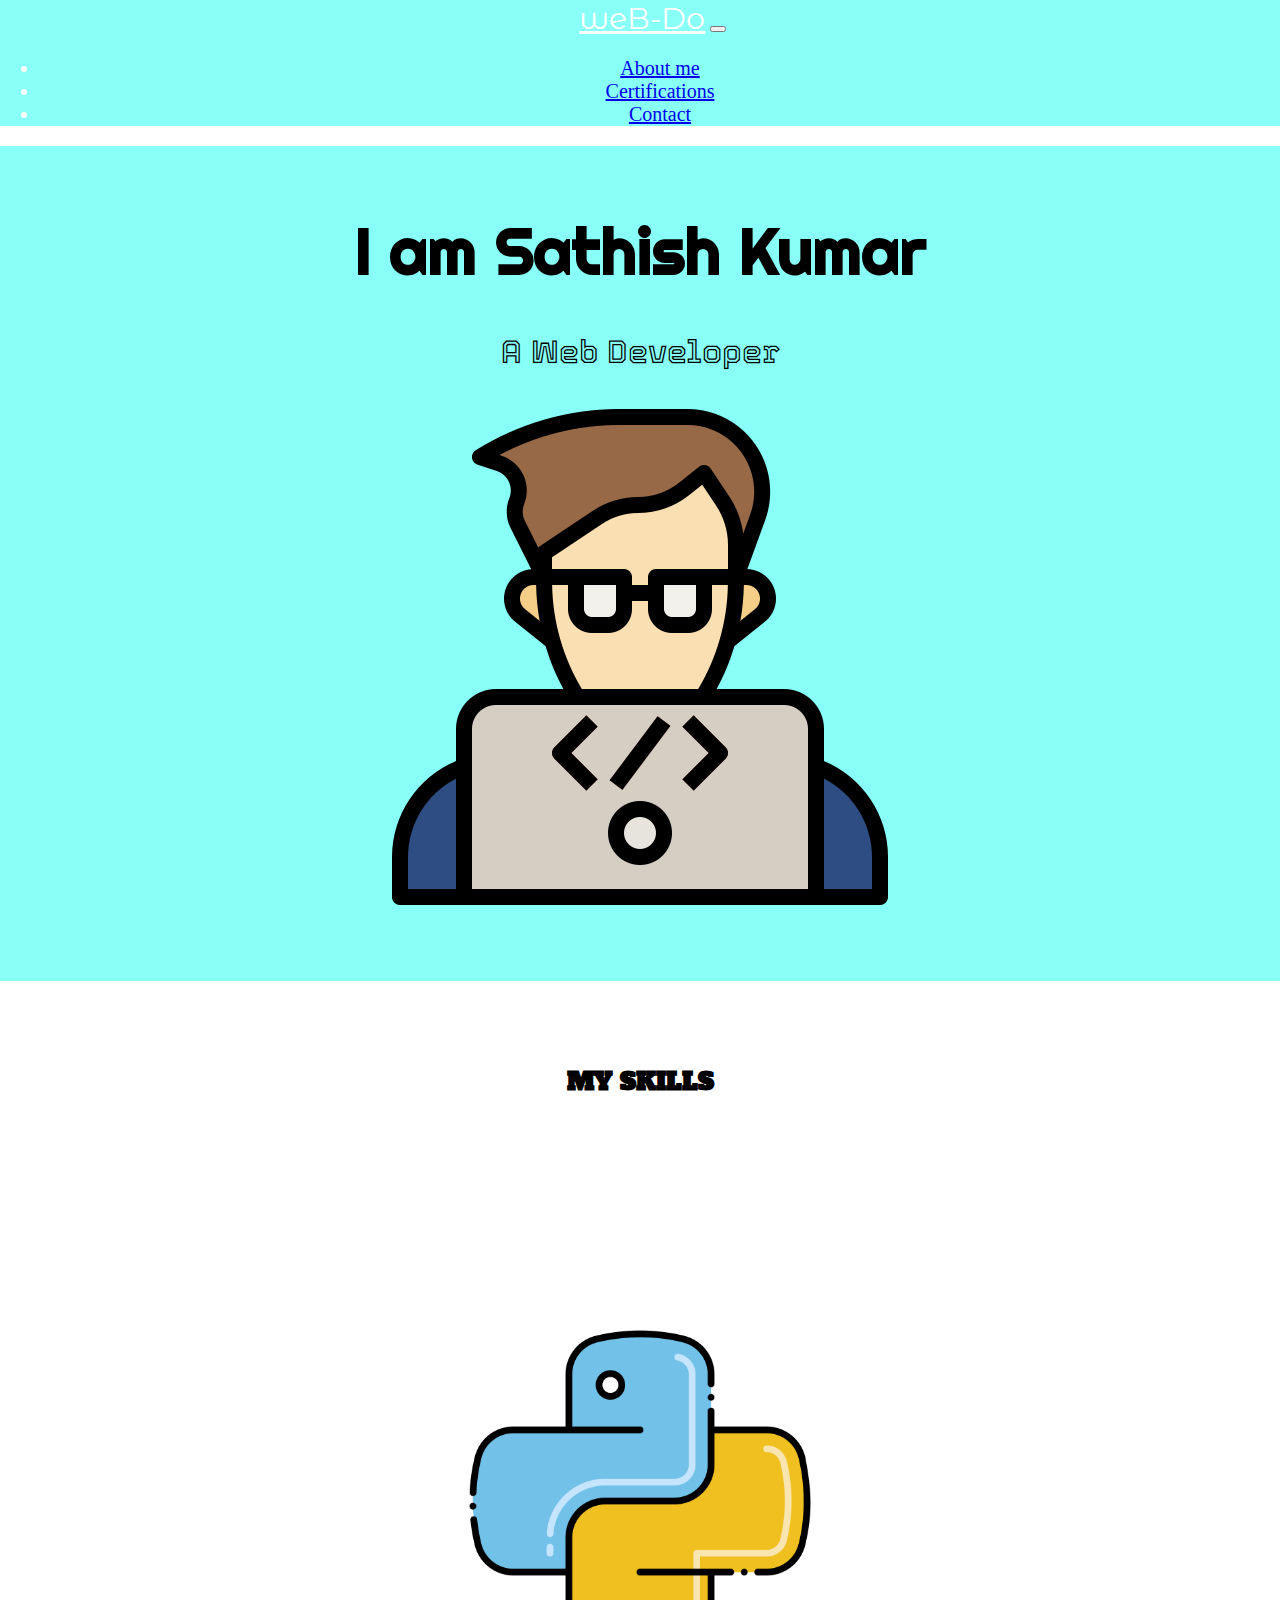
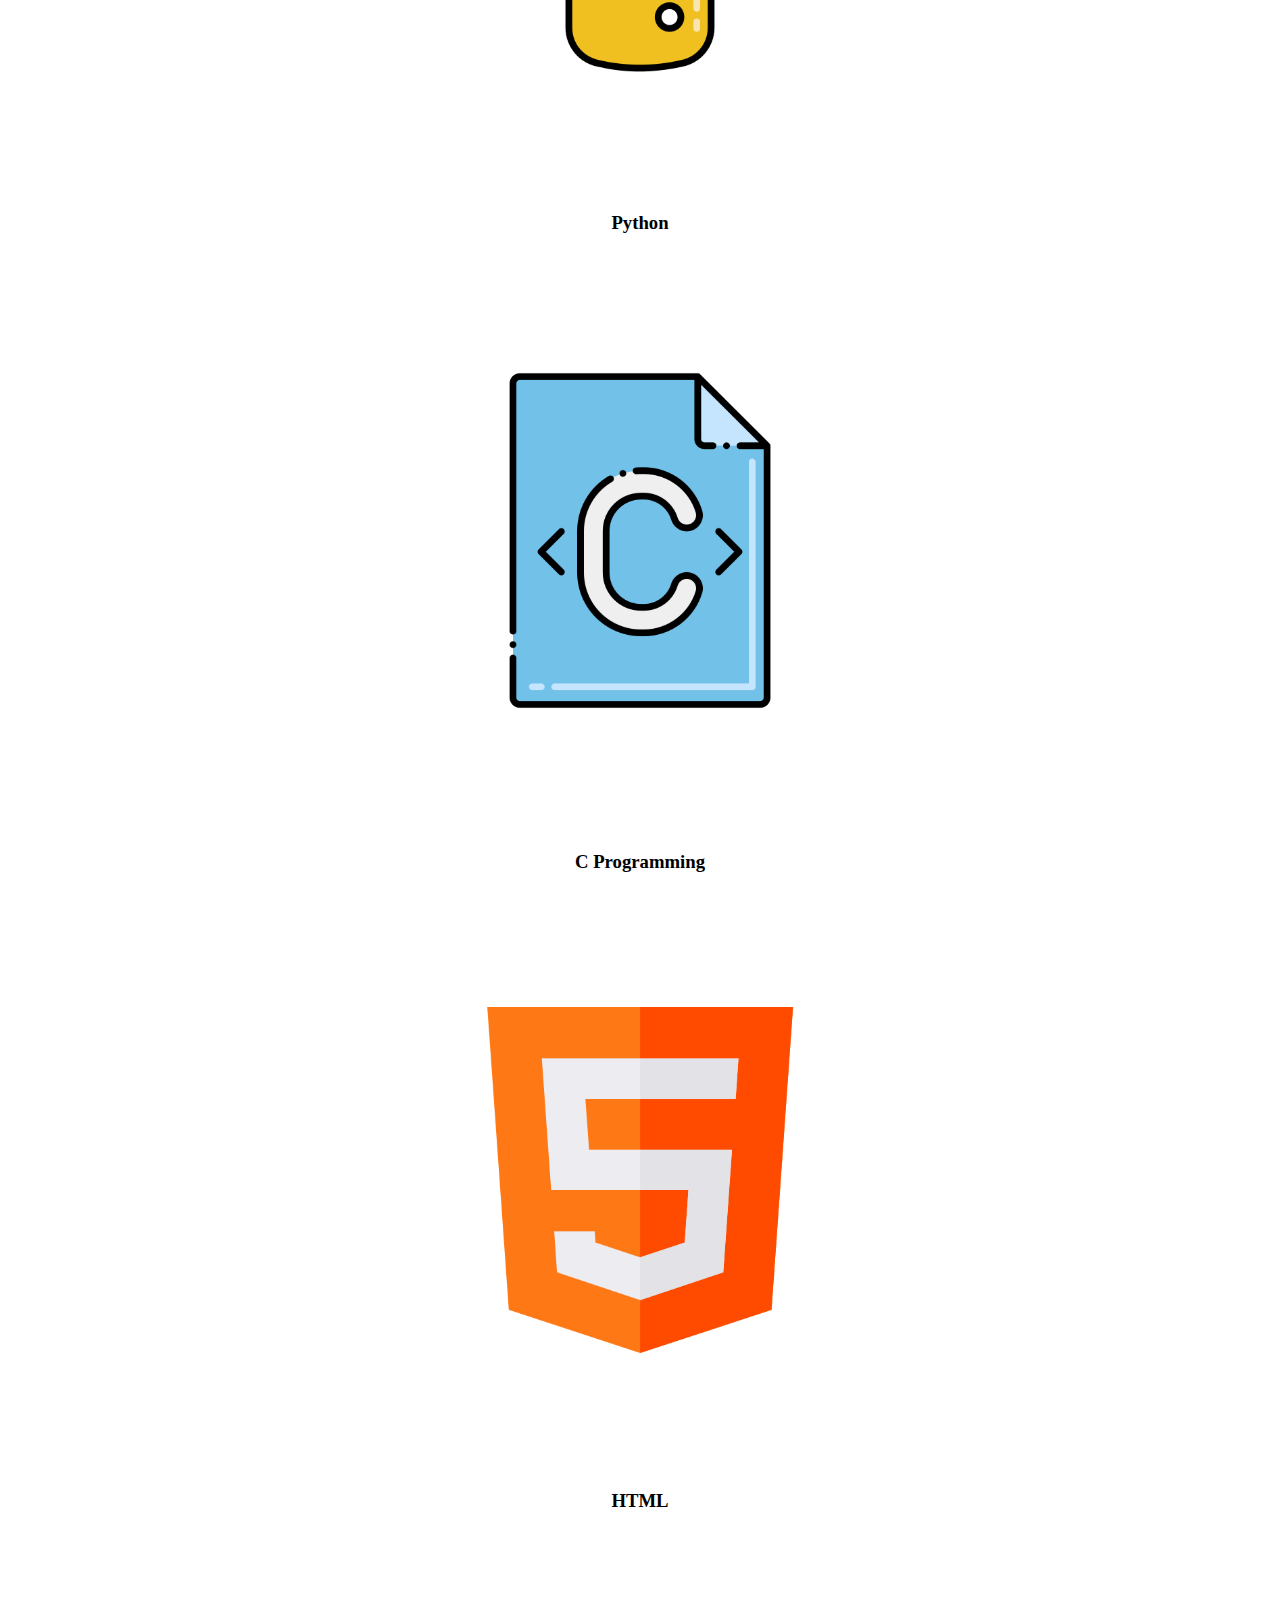
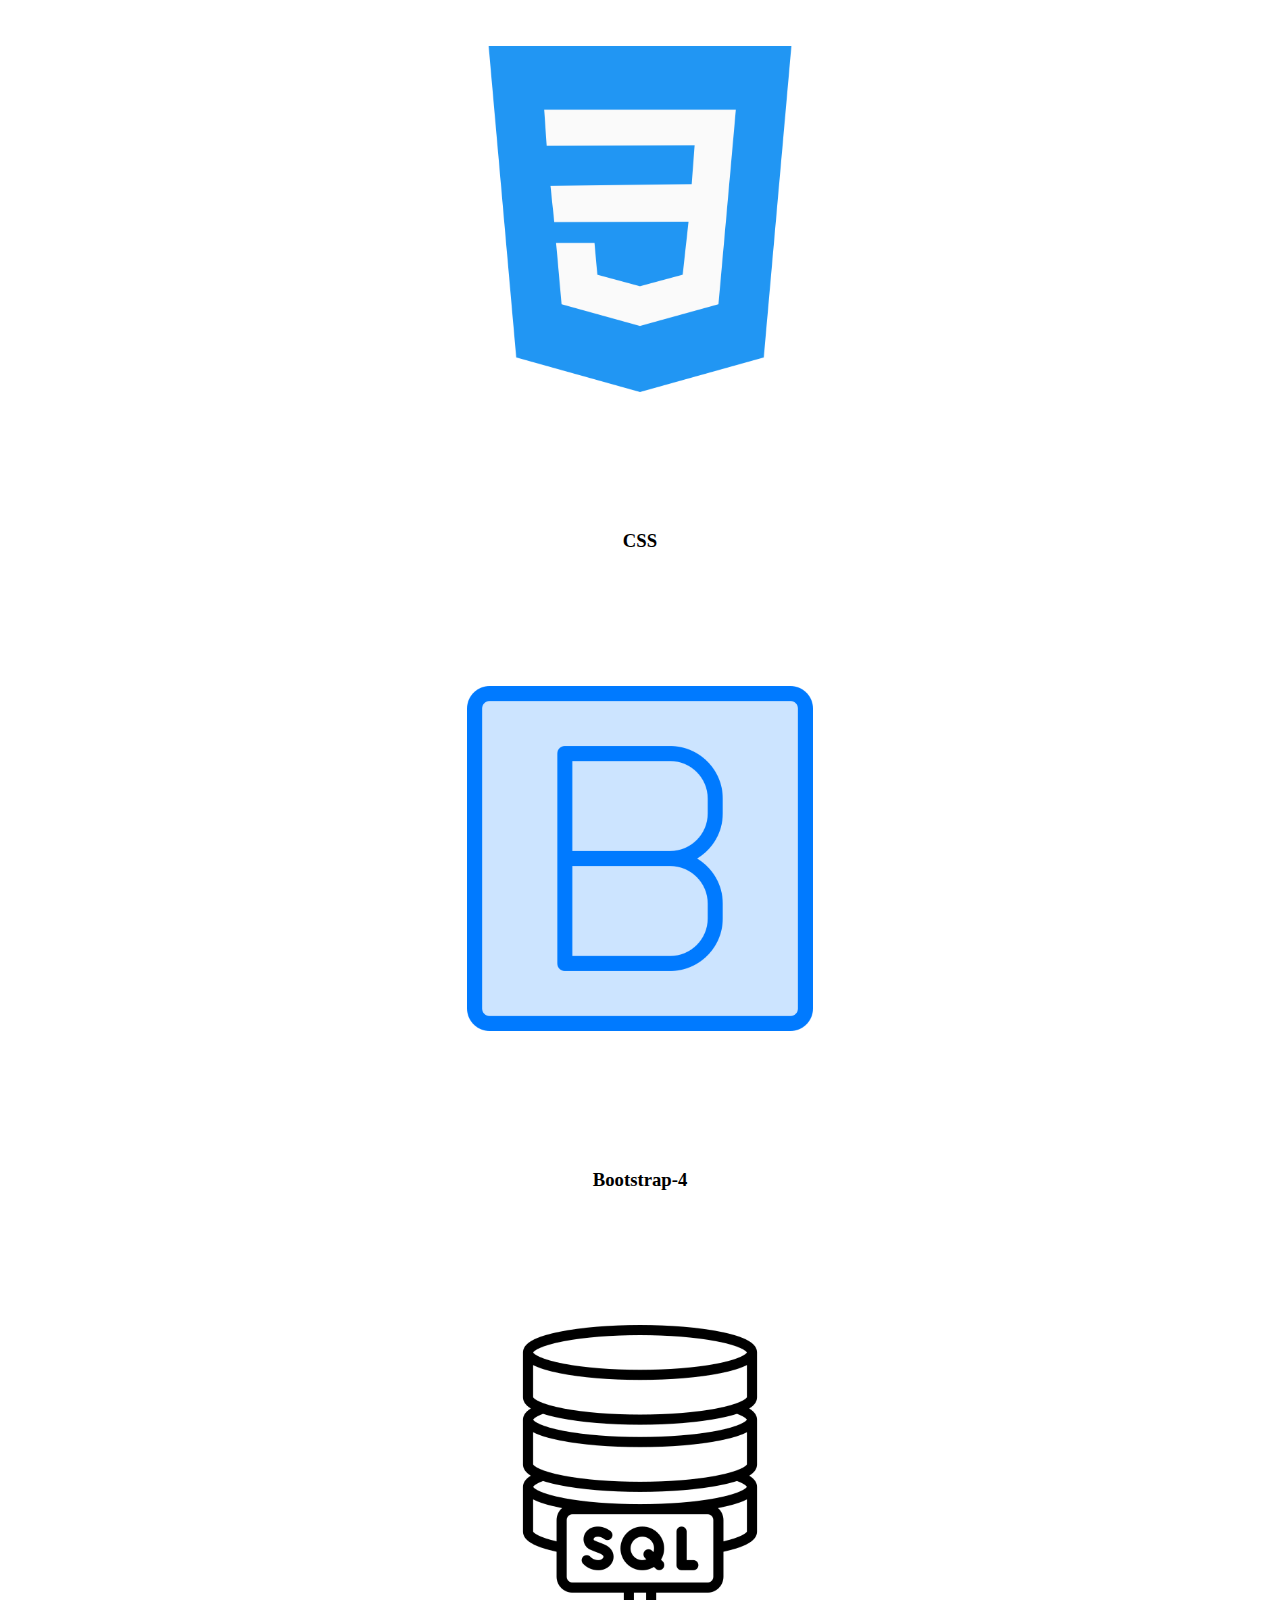
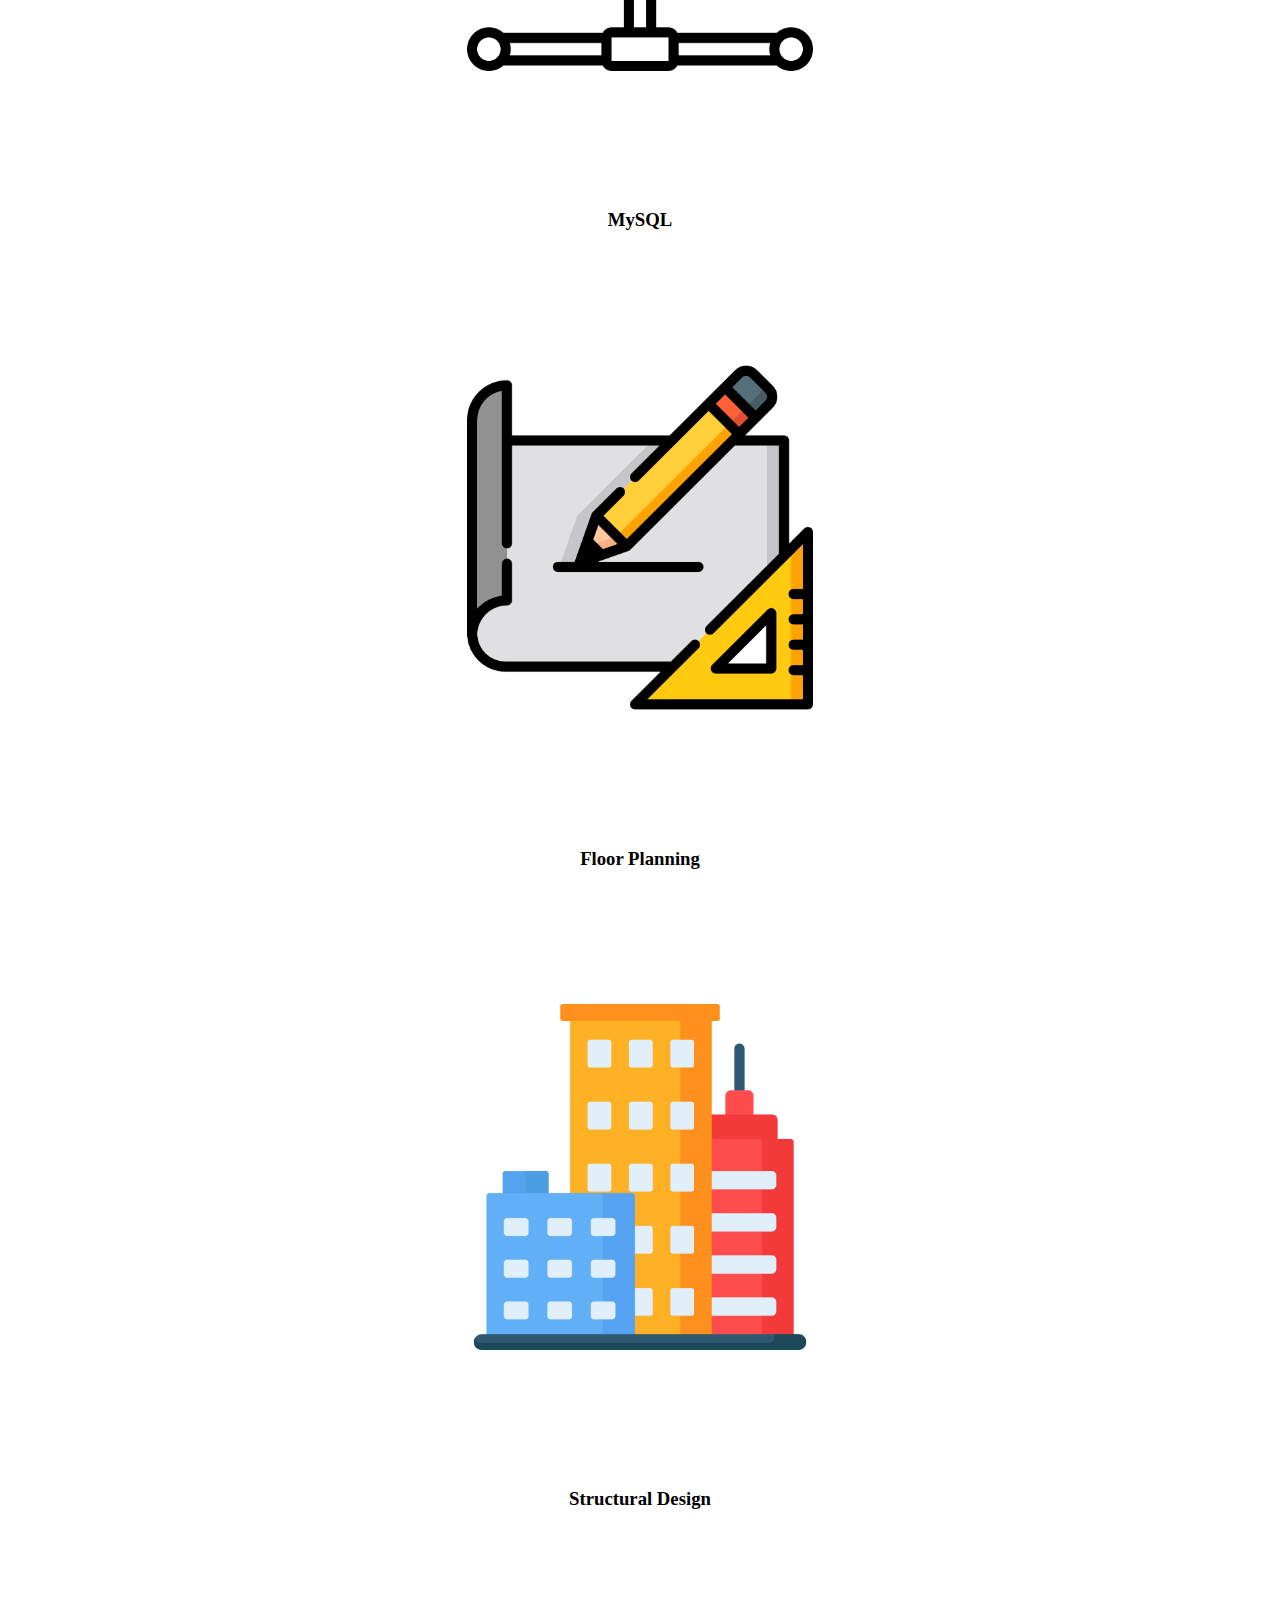
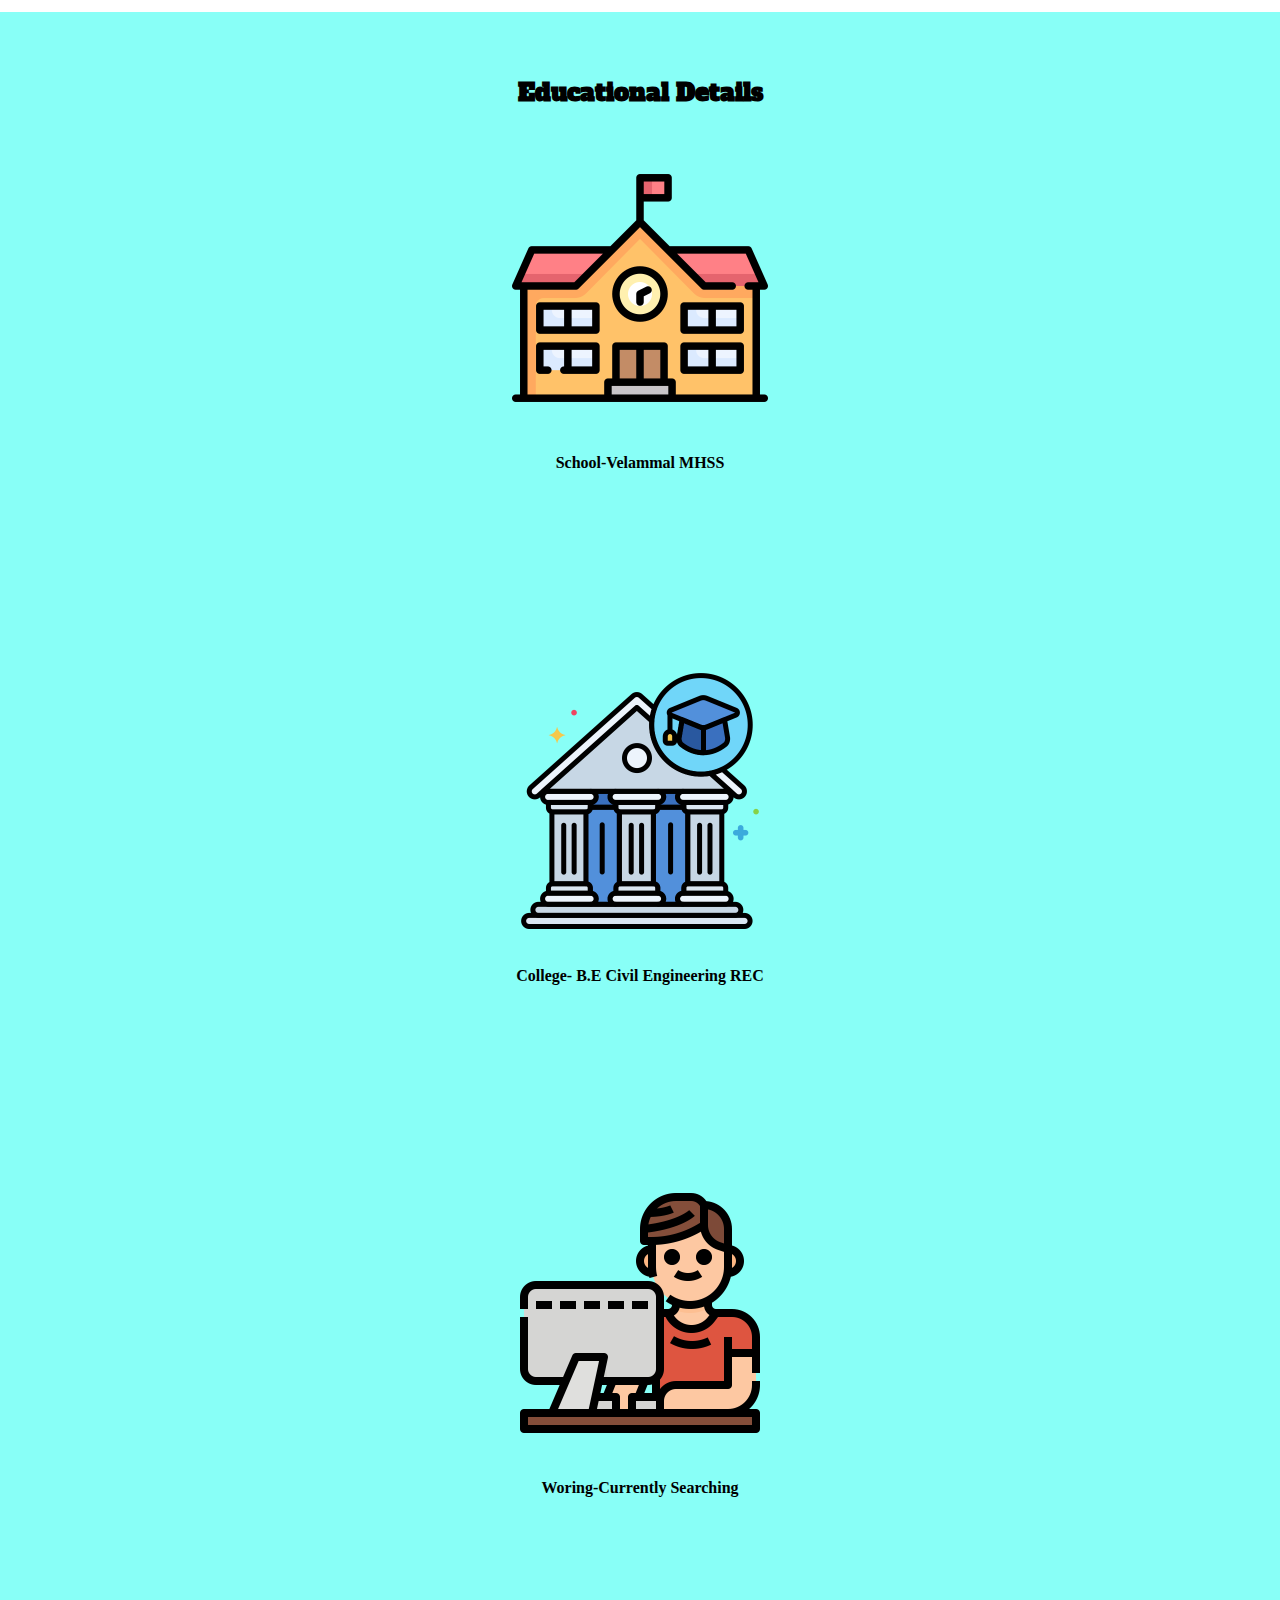
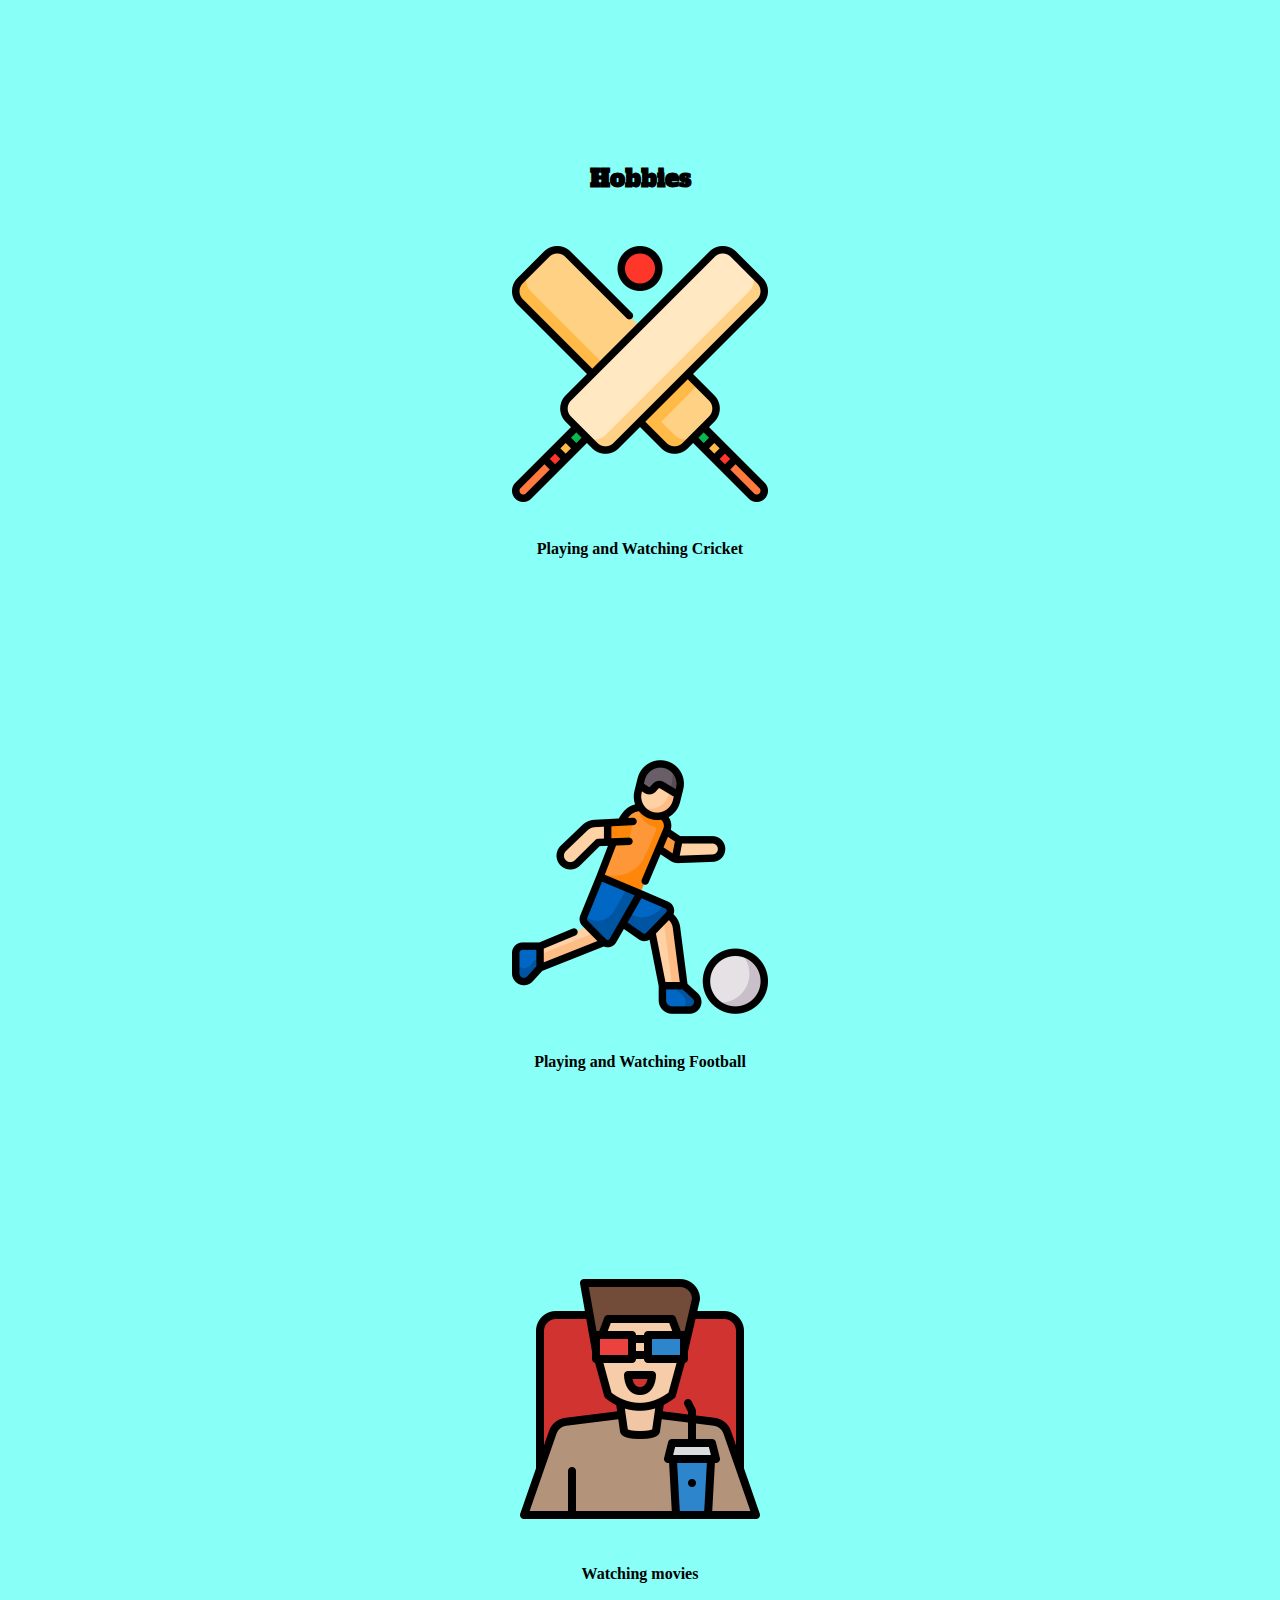
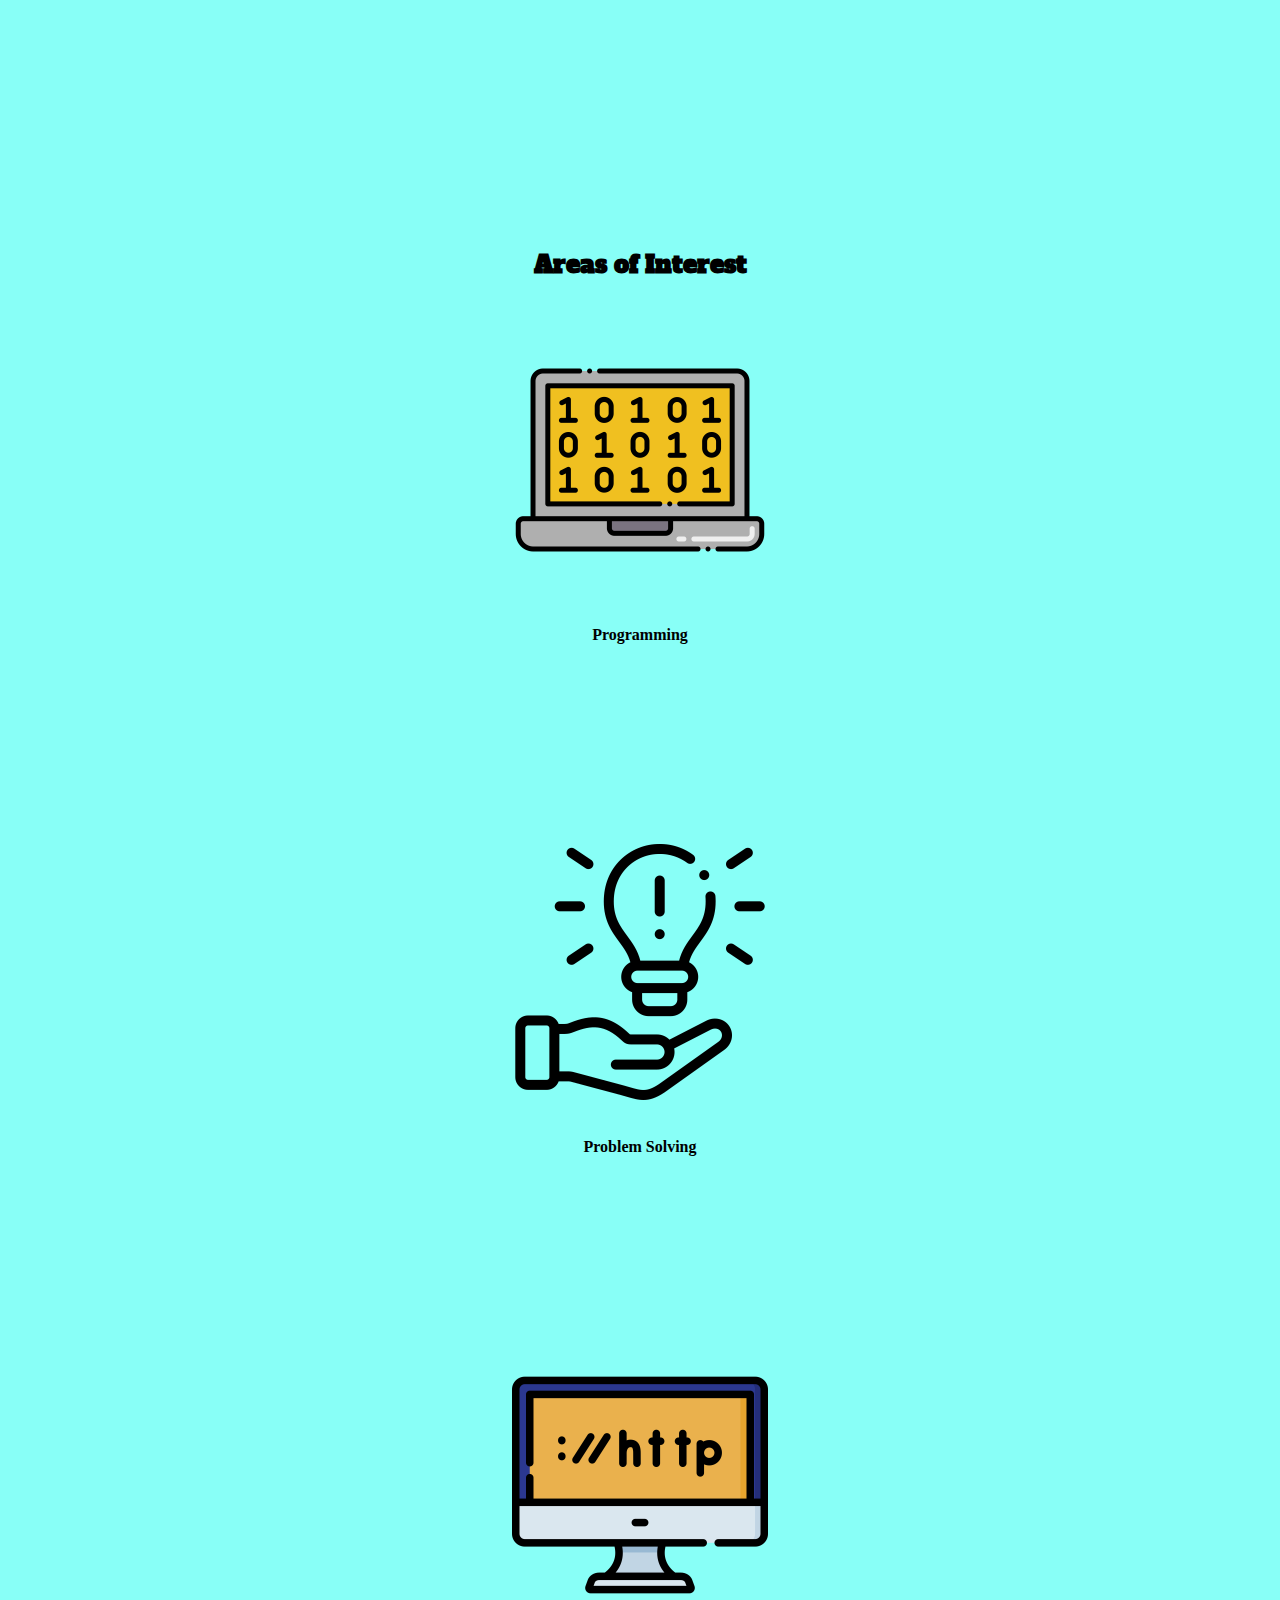
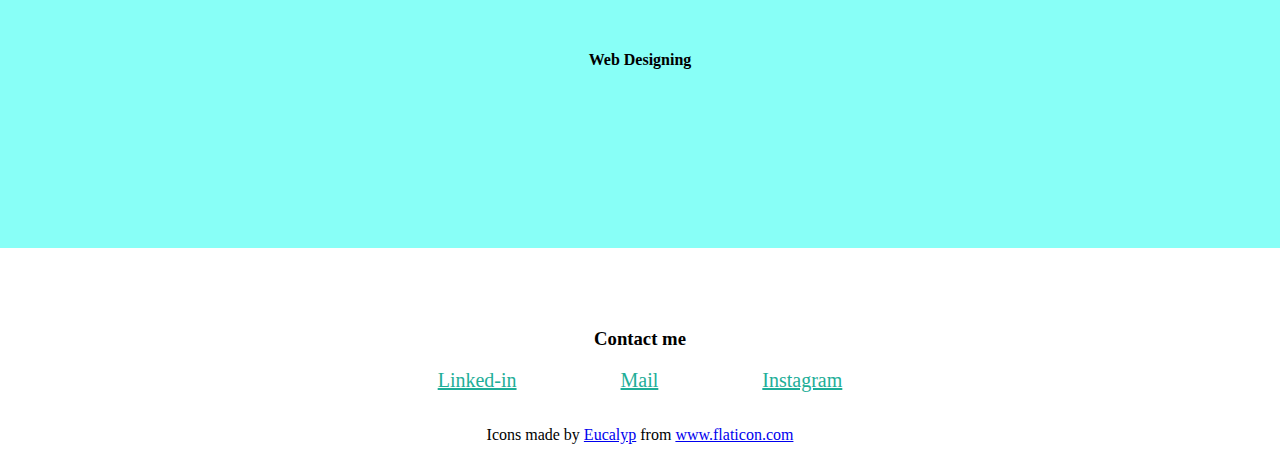
<file: index.html>
<!DOCTYPE html>
<html lang="en" dir="ltr">
  <head>
    <meta charset="utf-8">
    <title>Sathish Kumar K</title>
    <link rel="stylesheet" href="https://cdn.jsdelivr.net/npm/bootstrap@4.6.0/dist/css/bootstrap.min.css" integrity="sha384-B0vP5xmATw1+K9KRQjQERJvTumQW0nPEzvF6L/Z6nronJ3oUOFUFpCjEUQouq2+l" crossorigin="anonymous">
    <link rel="stylesheet" href="css/styles.css">
    <link href="https://fonts.googleapis.com/css2?family=Caveat:wght@700&family=Merienda:wght@700&display=swap" rel="stylesheet">
    <link href="https://fonts.googleapis.com/css2?family=Caveat:wght@700&family=Merienda:wght@700&family=Tourney:wght@200&display=swap" rel="stylesheet">
    <link href="https://fonts.googleapis.com/css2?family=Caveat:wght@700&family=Merienda:wght@700&family=Righteous&family=Tourney:wght@200&display=swap" rel="stylesheet">
    <link href="https://fonts.googleapis.com/css2?family=Anton&display=swap" rel="stylesheet">
<link href="https://fonts.googleapis.com/css2?family=Alfa+Slab+One&family=Anton&display=swap" rel="stylesheet">
<link rel="icon" href="images/coding.png">
<link href="https://fonts.googleapis.com/css2?family=Montserrat+Alternates:wght@600&family=Montserrat:wght@600&display=swap" rel="stylesheet">

<script src="https://code.jquery.com/jquery-3.2.1.slim.min.js" integrity="sha384-KJ3o2DKtIkvYIK3UENzmM7KCkRr/rE9/Qpg6aAZGJwFDMVNA/GpGFF93hXpG5KkN" crossorigin="anonymous"></script>
<script src="https://cdnjs.cloudflare.com/ajax/libs/popper.js/1.12.9/umd/popper.min.js" integrity="sha384-ApNbgh9B+Y1QKtv3Rn7W3mgPxhU9K/ScQsAP7hUibX39j7fakFPskvXusvfa0b4Q" crossorigin="anonymous"></script>
<script src="https://maxcdn.bootstrapcdn.com/bootstrap/4.0.0/js/bootstrap.min.js" integrity="sha384-JZR6Spejh4U02d8jOt6vLEHfe/JQGiRRSQQxSfFWpi1MquVdAyjUar5+76PVCmYl" crossorigin="anonymous"></script>

  </head>
  <body>







    <div class="container-fluid">


      <nav class="navbar jerom navbar-expand-lg navbar-light ">
          <a class="navbar-brand branding" href="">weB-Do</a>
              <button class="navbar-toggler" type="button" data-toggle="collapse" data-target="#navbarSupportedContent" aria-controls="navbarSupportedContent" aria-expanded="false" aria-label="Toggle navigation">
          <span class="navbar-toggler-icon"></span>
        </button>
      <div class="collapse navbar-collapse" id="navbarSupportedContent">


          <ul class="navbar-nav ml-auto">
              <li class="nav-item"><a class="nav-link" href="about.html">About me</a> </li>

              <li class="nav-item"><a class="nav-link" href="My Achievements.html">Certifications</a></li>

              <li class="nav-item"><a class="nav-link" href="#end2">Contact</a></li>
          </ul>
      </div>
    </nav>





      <div class="begin">
        <h1>I am Sathish Kumar</h1>
        <p class="about">A Web Developer</p>
        <img src="images/coding.png" alt="">
      </div>






    <div class="mid">

      <h2>MY SKILLS</h2>
      <div class="sk row">
        <div class="col-lg-3 col-md-6 col-sm-6" >
          <img class="skill_image" src="images/python.png" alt="">
          <h3>Python</h3>
        </div>
        <div class="col-lg-3 col-md-6 col-sm-6" >
          <img class="skill_image" src="images/c-document.png" alt="">
          <h3>C Programming</h3>
        </div>
        <div class="col-lg-3 col-md-6 col-sm-6" >
          <img class="skill_image" src="images/html.png" alt="">
          <h3>HTML</h3>
        </div>
        <div class="col-lg-3 col-md-6 col-sm-6" >
          <img class="skill_image" src="images/css-3.png" alt="">
          <h3>CSS</h3>
        </div>
        <div class="col-lg-3 col-md-6 col-sm-6" >
          <img class="skill_image" src="images/bootstrap.png" alt="">
          <h3>Bootstrap-4</h3>
        </div>
        <div class="col-lg-3 col-md-6 col-sm-6" >
          <img class="skill_image" src="images/server.png" alt="">
          <h3>MySQL</h3>
        </div>
        <div class="col-lg-3 col-md-6 col-sm-6" >
          <img class="skill_image" src="images/sketch.png" alt="">
          <h3>Floor Planning</h3>
        </div>
        <div class="col-lg-3 col-md-6 col-sm-6" >
          <img class="skill_image" src="images/building.png" alt="">
          <h3>Structural Design</h3>
        </div>


      </div>

    </div>



    <div class="end1">
      <div id="carouselExampleSlidesOnly" class="carousel slide" data-ride="carousel">
  <div class="carousel-inner">
    <div class="carousel-item active">
      <h2>Educational Details</h2>
      <div class="row">
        <div class="col-lg-4">
          <img class="details" src="images/school.png" alt="">
          <h4>School-Velammal MHSS</h4>
        </div>
        <div class="col-lg-4">
          <img class="details" src="images/college.png" alt="">
          <h4>College- B.E Civil Engineering REC</h4>

        </div>
        <div class="col-lg-4">
          <img class="details" src="images/computer.png" alt="">
          <h4>Woring-Currently Searching</h4>

        </div>

      </div>

    </div>
    <div class="carousel-item">
      <h2>Hobbies</h2>
      <div class="row">
        <div class="col-lg-4">
          <img class="details" src="images/cricket.png" alt="">
          <h4>Playing and Watching Cricket</h4>
        </div>
        <div class="col-lg-4">
          <img class="details" src="images/football-player.png" alt="">
          <h4>Playing and Watching Football</h4>

        </div>
        <div class="col-lg-4">
          <img class="details" src="images/watch-movie.png" alt="">
          <h4>Watching movies</h4>

        </div>

      </div>

    </div>
    <div class="carousel-item">
      <h2>Areas of Interest</h2>
      <div class="row">
        <div class="col-lg-4">
          <img class="details" src="images/programing.png" alt="">
          <h4>Programming</h4>
        </div>
        <div class="col-lg-4">
          <img class="details" src="images/problem-solving.png" alt="">
          <h4>Problem Solving</h4>

        </div>
        <div class="col-lg-4">
          <img class="details" src="images/website.png" alt="">
          <h4>Web Designing</h4>

        </div>

      </div>

    </div>
  </div>
</div>



    </div>


<div id="end2">



<h3>Contact me</h3>
<a class="social" href="https://www.linkedin.com/in/sathish-kumar-kothandaraman-a04a971b2/">Linked-in</a>
  <a class="social" href="mailto:skkumar8324@gmail.com">Mail</a>
  <a class="social" href="https://www.instagram.com/">Instagram</a>

<br>
<br>

  <p>
    <div>Icons made by <a href="https://www.flaticon.com/authors/eucalyp" title="Eucalyp">Eucalyp</a> from <a href="https://www.flaticon.com/" title="Flaticon">www.flaticon.com</a></div></p>

</div>










  </body>

</html>
</file>
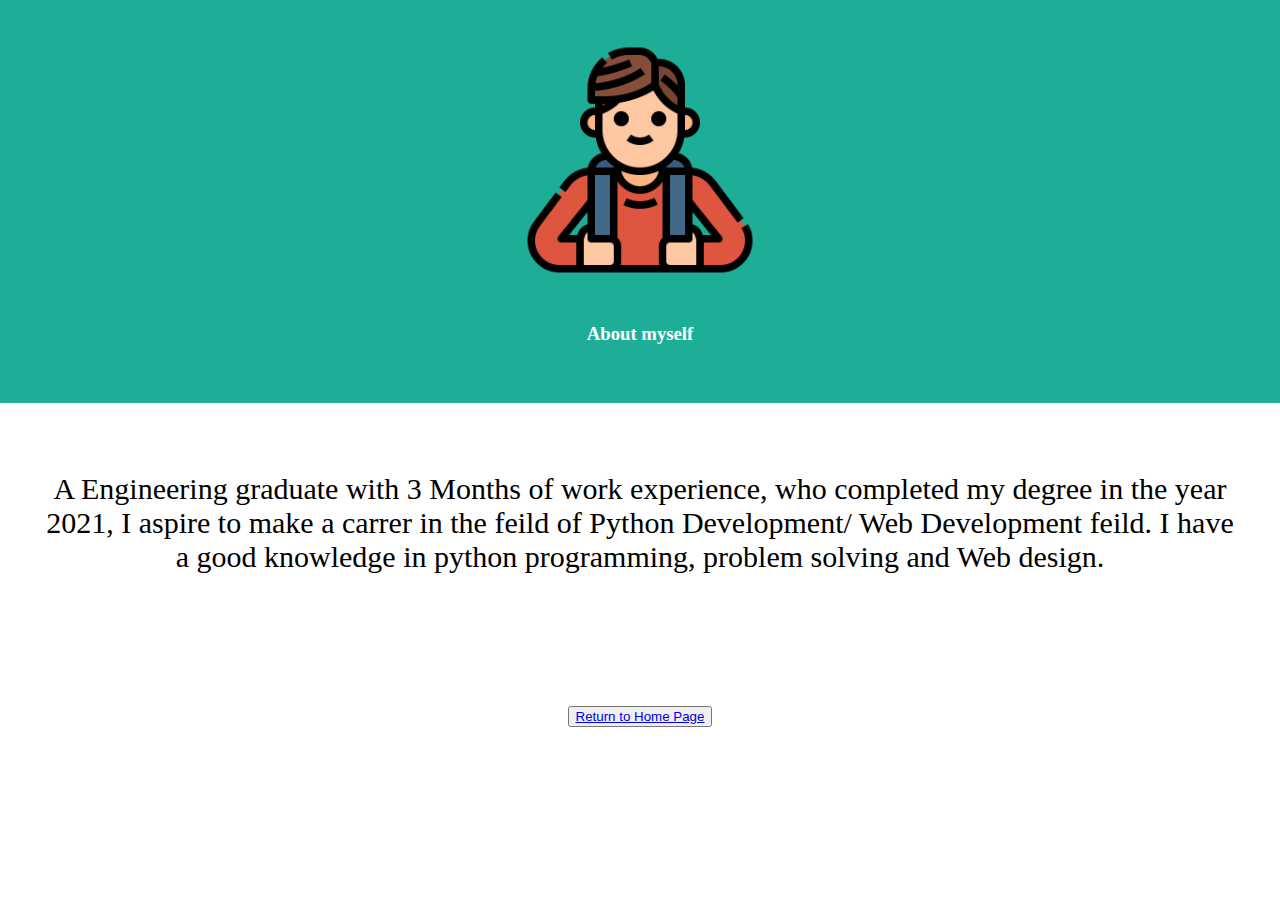
<file: about.html>
<!DOCTYPE html>
<html lang="en" dir="ltr">
  <head>
    <meta charset="utf-8">
    <title>About Me</title>

    <link rel="stylesheet" href="https://cdn.jsdelivr.net/npm/bootstrap@4.6.0/dist/css/bootstrap.min.css" integrity="sha384-B0vP5xmATw1+K9KRQjQERJvTumQW0nPEzvF6L/Z6nronJ3oUOFUFpCjEUQouq2+l" crossorigin="anonymous">
    <link rel="stylesheet" href="css/styles.css">
    <link rel="icon" href="images/coding.png">
    <link href="https://fonts.googleapis.com/css2?family=Caveat:wght@700&family=Merienda:wght@700&display=swap" rel="stylesheet">
    <link href="https://fonts.googleapis.com/css2?family=Caveat:wght@700&family=Merienda:wght@700&family=Tourney:wght@200&display=swap" rel="stylesheet">
    <link href="https://fonts.googleapis.com/css2?family=Caveat:wght@700&family=Merienda:wght@700&family=Righteous&family=Tourney:wght@200&display=swap" rel="stylesheet">
    <link href="https://fonts.googleapis.com/css2?family=Anton&display=swap" rel="stylesheet">
    <link href="https://fonts.googleapis.com/css2?family=Alfa+Slab+One&family=Anton&display=swap" rel="stylesheet">

    <link href="https://fonts.googleapis.com/css2?family=Montserrat+Alternates:wght@600&family=Montserrat:wght@600&display=swap" rel="stylesheet">

    <script src="https://code.jquery.com/jquery-3.2.1.slim.min.js" integrity="sha384-KJ3o2DKtIkvYIK3UENzmM7KCkRr/rE9/Qpg6aAZGJwFDMVNA/GpGFF93hXpG5KkN" crossorigin="anonymous"></script>
    <script src="https://cdnjs.cloudflare.com/ajax/libs/popper.js/1.12.9/umd/popper.min.js" integrity="sha384-ApNbgh9B+Y1QKtv3Rn7W3mgPxhU9K/ScQsAP7hUibX39j7fakFPskvXusvfa0b4Q" crossorigin="anonymous"></script>
    <script src="https://maxcdn.bootstrapcdn.com/bootstrap/4.0.0/js/bootstrap.min.js" integrity="sha384-JZR6Spejh4U02d8jOt6vLEHfe/JQGiRRSQQxSfFWpi1MquVdAyjUar5+76PVCmYl" crossorigin="anonymous"></script>









  </head>
  <body>
<div class="topper">
<img class="stu" src="images/student.png" alt="">
<h3 class="ab">About myself</h3>
</div>

<div class="midder">
  <p>A Engineering graduate with 3 Months of work experience, who completed my degree in the year 2021, I aspire to make a carrer in the feild of Python Development/ Web Development feild. I have a good knowledge in python programming, problem solving and Web design.</p>
</div>

<div class="ender">
  <button type="button" class="btn btn-outline-success"><a href="index.html">Return to Home Page</a></button>

</div>
  </body>
</html>
</file>
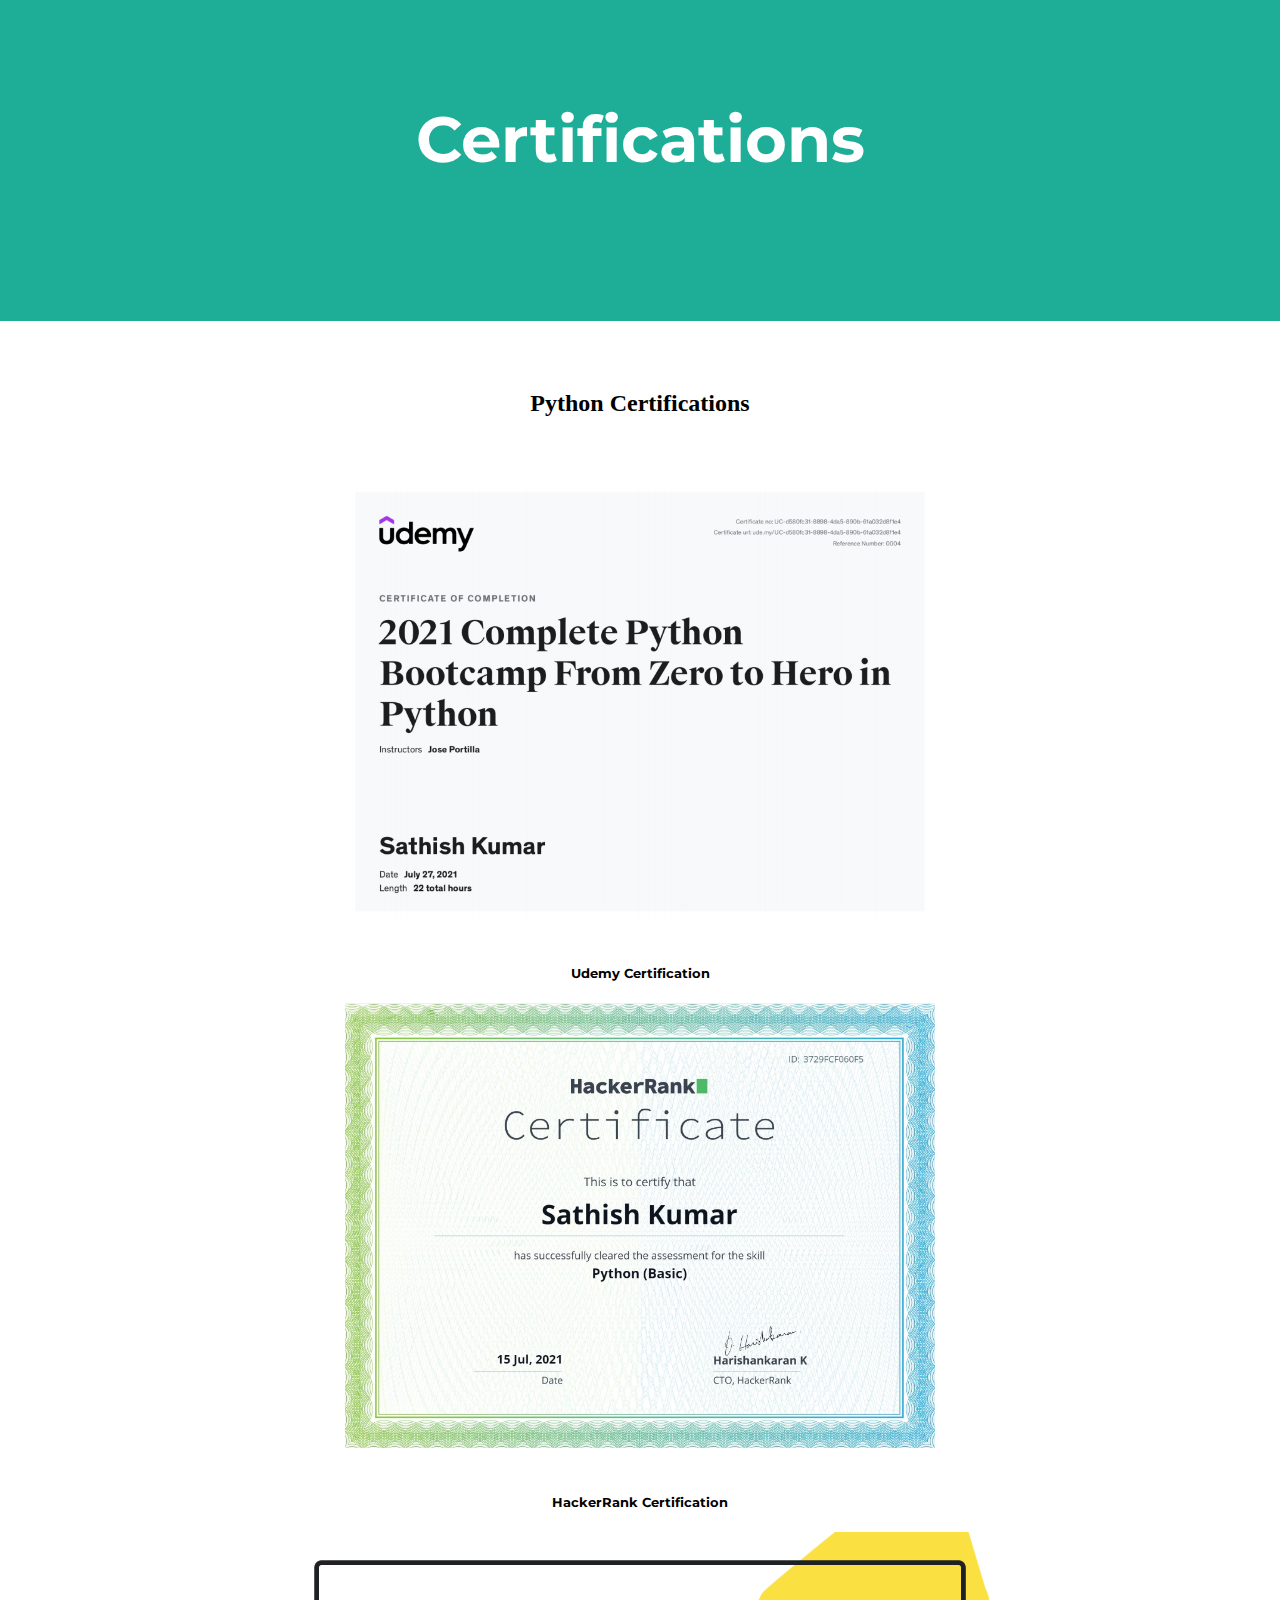
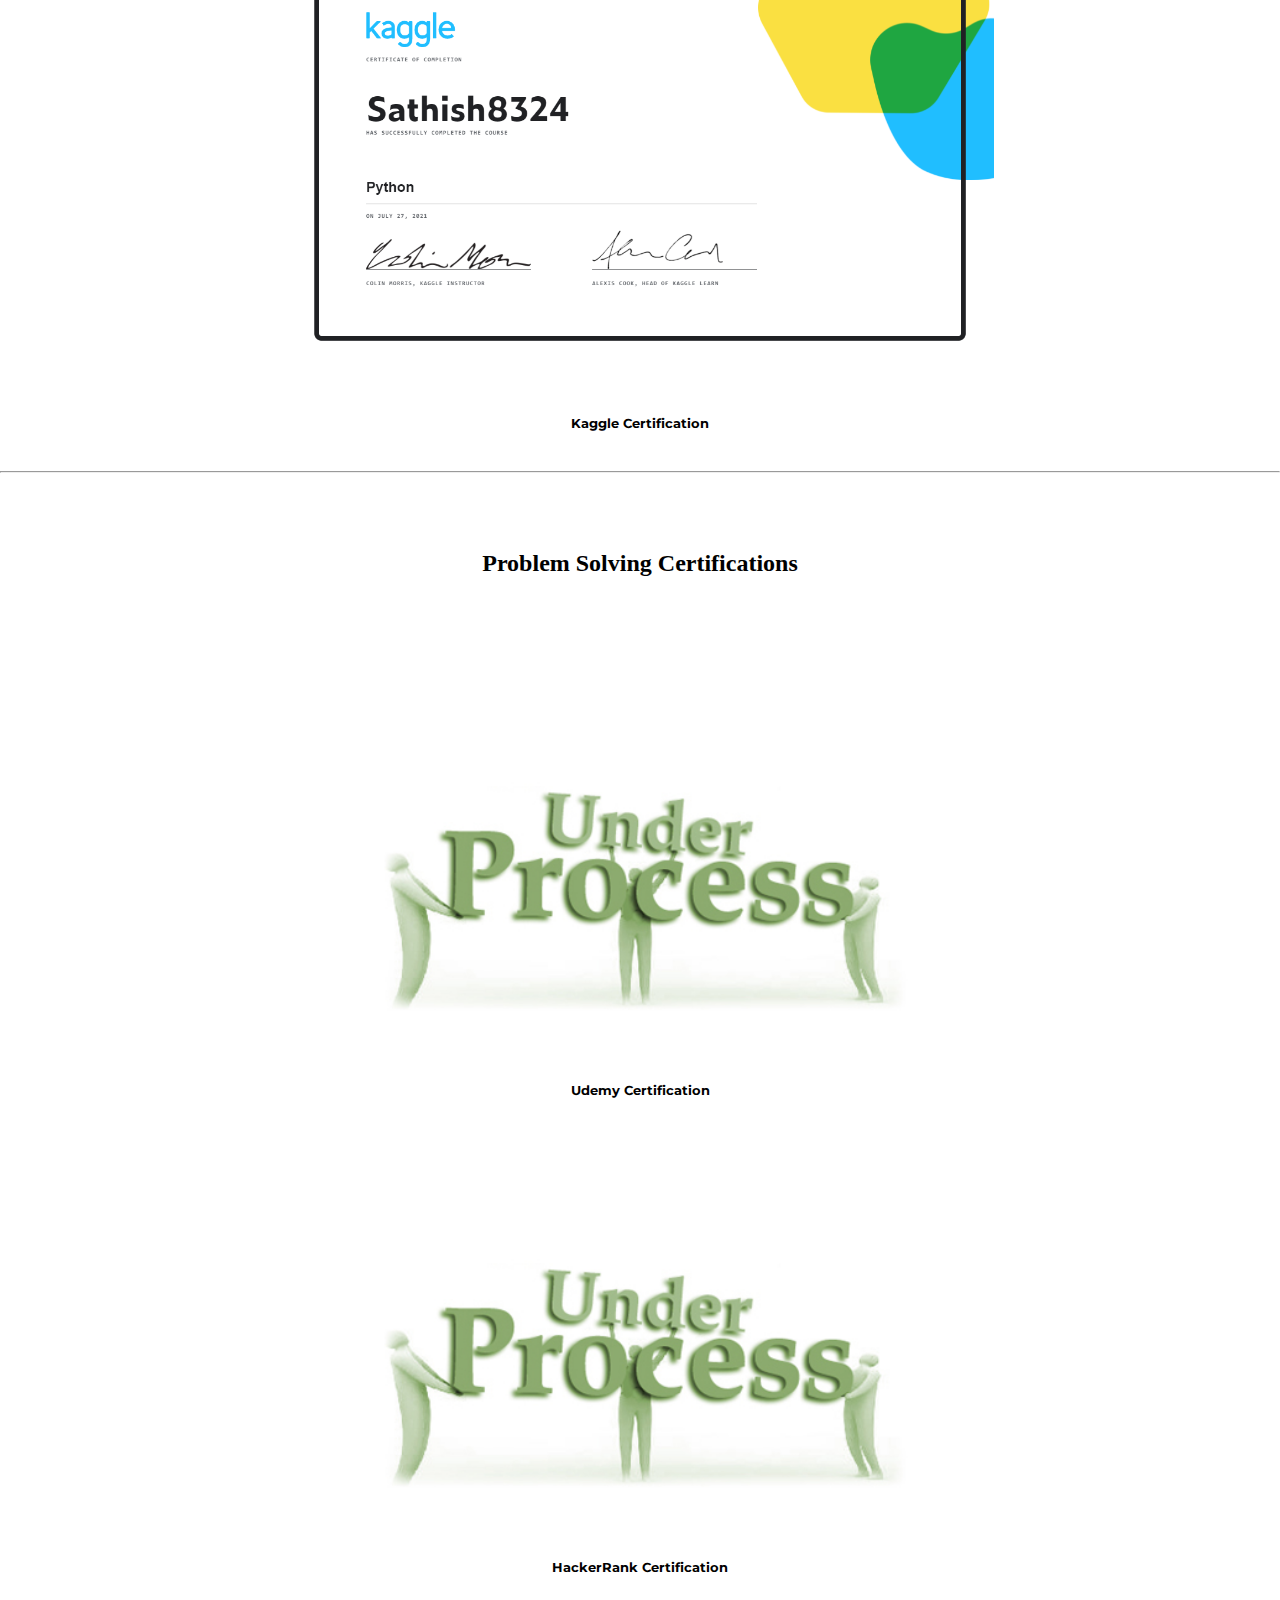
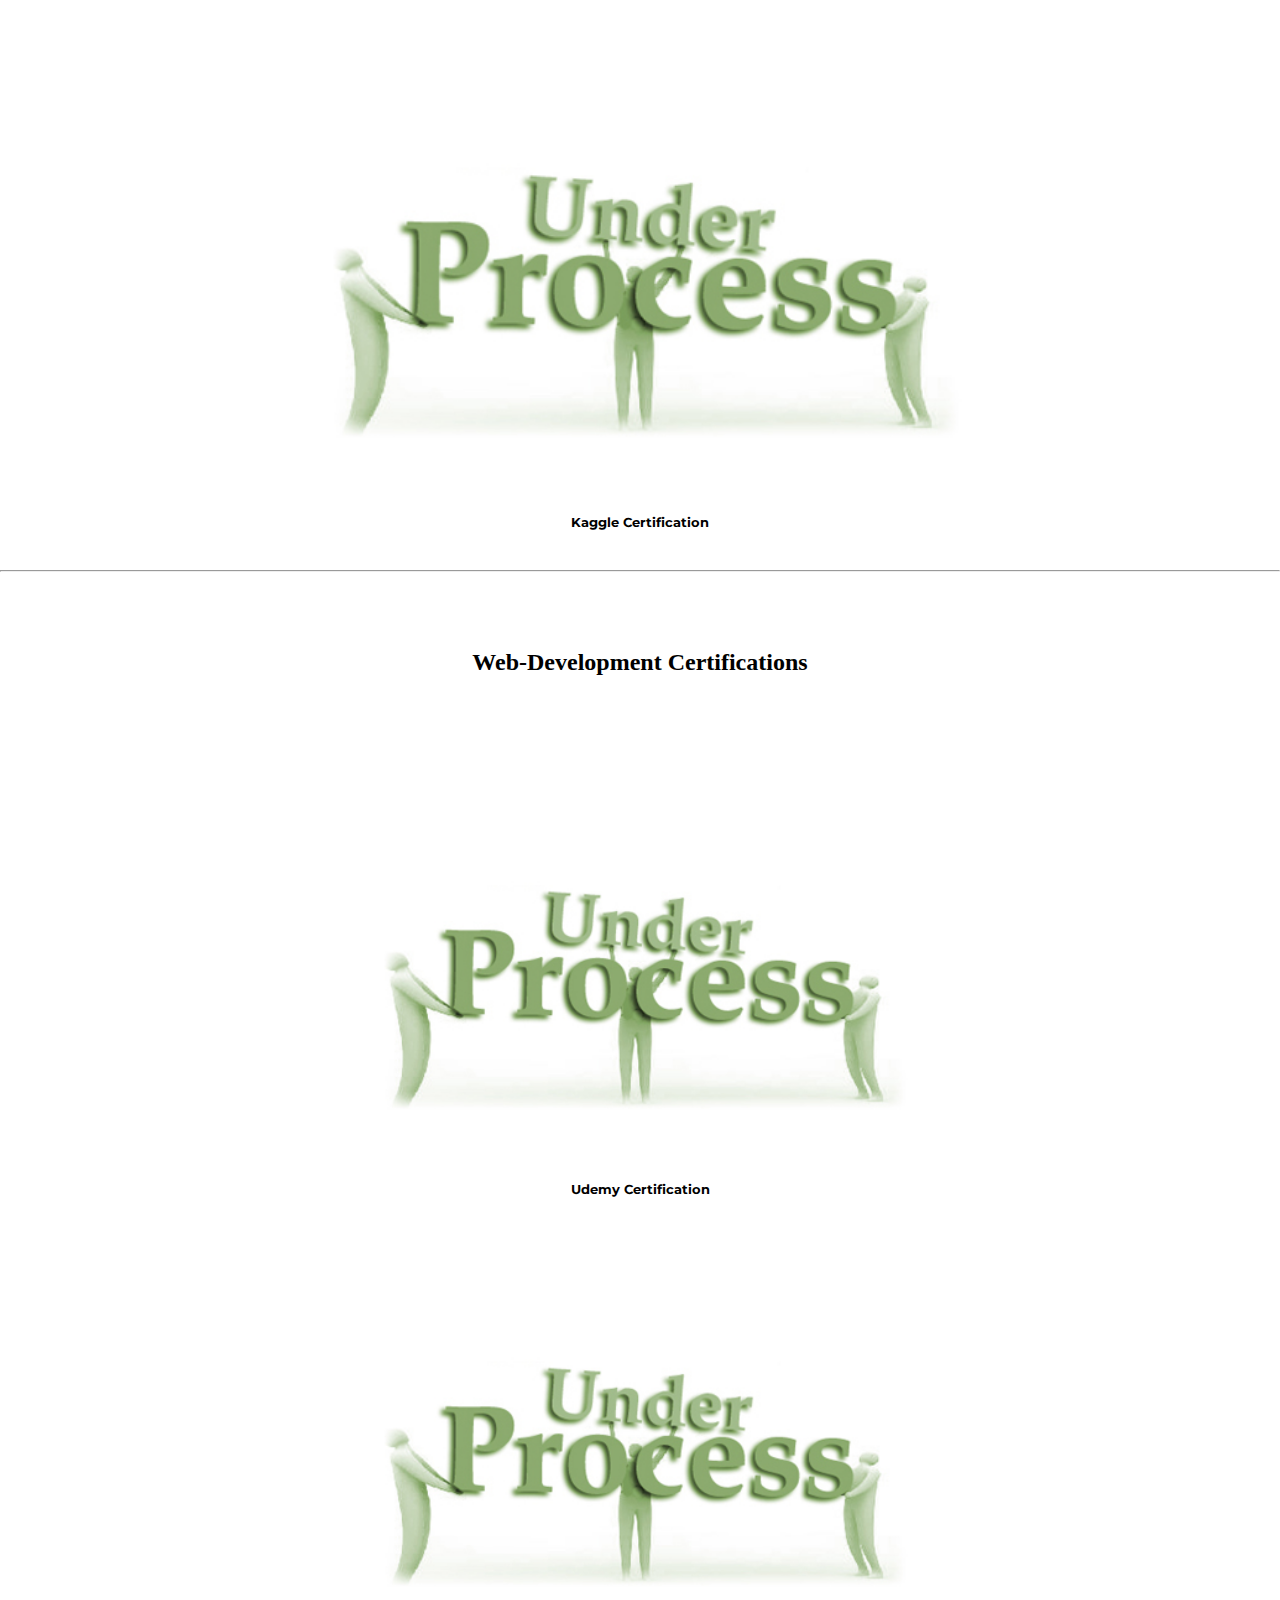
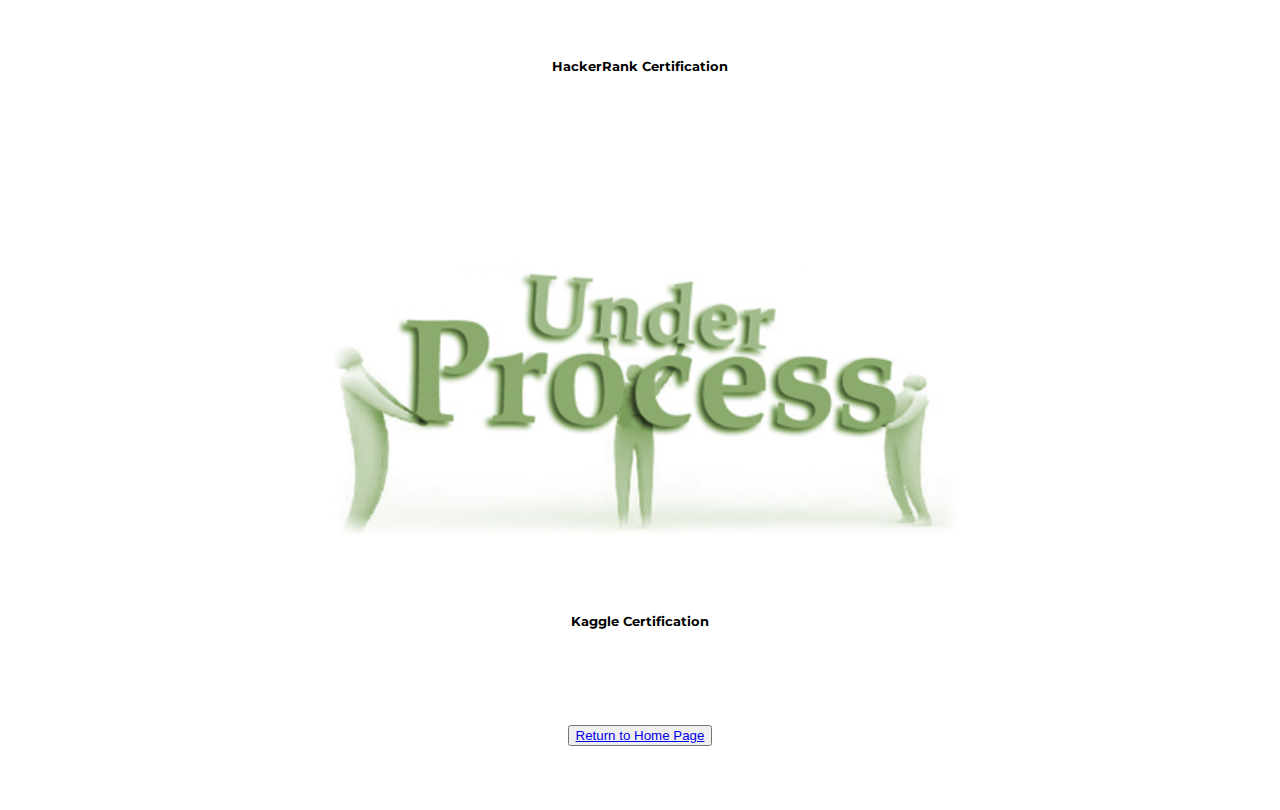
<file: My Achievements.html>
<!DOCTYPE html>
<html lang="en" dir="ltr">
  <head>
    <meta charset="utf-8">
    <title>Carrer record</title>
    <link rel="stylesheet" href="css/styles.css">
    <link rel="stylesheet" href="https://cdn.jsdelivr.net/npm/bootstrap@4.6.0/dist/css/bootstrap.min.css" integrity="sha384-B0vP5xmATw1+K9KRQjQERJvTumQW0nPEzvF6L/Z6nronJ3oUOFUFpCjEUQouq2+l" crossorigin="anonymous">
<link href="https://fonts.googleapis.com/css2?family=Montserrat&display=swap" rel="stylesheet">
<link rel="icon" href="images/coding.png">
  </head>
  <body>
     <div class="head-container">
       <h1 class="cer-name">Certifications</h1>

     </div>
     <div class="mid-cont">
       <h2 class="certi">Python Certifications</h2>
       <div class="row">
         <div class="col-lg-4 col-md-12">
           <img class="certificate" src="images/udemy.png" alt="">
           <h5 class="cer-name">Udemy Certification</h5>

         </div>
         <div class="col-lg-4 col-md-12">
           <img class="certificate" src="images/hackerrank.png" alt="">
           <h5 class="cer-name">HackerRank Certification</h5>

         </div>
         <div class="col-lg-4 col-md-12">
           <img class="certificatee" src="images/kaggle.png" alt="">
           <h5 class="cer-name">Kaggle Certification</h5>

         </div>

       </div>

     </div>
     <hr>
     <div class="mid-cont">
       <h2 class="certi">Problem Solving Certifications</h2>
       <div class="row">
         <div class="col-lg-4 col-md-12">
           <img class="certificate" src="images/unnamed.jpg" alt="">
           <h5 class="cer-name">Udemy Certification</h5>

         </div>
         <div class="col-lg-4 col-md-12">
           <img class="certificate" src="images/unnamed.jpg" alt="">
           <h5 class="cer-name">HackerRank Certification</h5>

         </div>
         <div class="col-lg-4 col-md-12">
           <img class="certificatee" src="images/unnamed.jpg" alt="">
           <h5 class="cer-name">Kaggle Certification</h5>

         </div>

       </div>

     </div>

<hr>

     <div class="mid-cont">
       <h2 class="certi">Web-Development Certifications</h2>
       <div class="row">
         <div class="col-lg-4 col-md-12">
           <img class="certificate" src="images/unnamed.jpg" alt="">
           <h5 class="cer-name">Udemy Certification</h5>

         </div>
         <div class="col-lg-4 col-md-12">
           <img class="certificate" src="images/unnamed.jpg" alt="">
           <h5 class="cer-name">HackerRank Certification</h5>

         </div>
         <div class="col-lg-4 col-md-12">
           <img class="certificatee" src="images/unnamed.jpg" alt="">
           <h5 class="cer-name">Kaggle Certification</h5>

         </div>

       </div>

     </div>

     <div class="ender">
       <button type="button" class="btn btn-outline-success"><a href="index.html">Return to Home Page</a></button>

     </div>




  </body>
</html>
</file>
<file: css/styles.css>
body{
  text-align: center;
  margin: 0;
}

.container-fluid{
  margin: 0;
  padding: 0;
}
.jerom{
  margin: 0;
}
.begin{
  background-color: #88FFF7;
  padding: 5% 0;
  margin: 0;
}
h1{
font-family: 'Righteous', cursive;
font-size: 4rem;
margin-top: 0;

}
.about{
  font-size: 2rem;
  font-family: 'Tourney', cursive;
}
.sk{
  text-align: center;
  padding: 5%;

}
.skill_image{
  width: 30%;
  margin: 10%;
}
h2{
padding-top: 5%;
font-family: 'Alfa Slab One', cursive;
}
.navbar{
  font-size: 20px;
  padding: 0;
  background-color: #88FFF7;


}
.navbar-brand{
  font-size: 30px;
    font-family: 'Montserrat Alternates', sans-serif;

    padding-left: 2%;
    color: white;


}
.nav-item{
  padding: 0px 18px;
  color: white;
  margin: 0;
}

.branding{
  color: white;
}
.end1{
background-color: #88FFF7;
text-align: center;
background-color: #88FFF7;
padding: 0;
}

#end2{


}
.hobbies{
  width:20%;
  padding: 2rem;
}
.details{
  width:20%;
}
h2{
  margin-bottom: 4%;
}
h4{
  padding-top: 1%;
  padding-bottom: 14%;
}
#end2{
  padding-top:  40px;
}
.social{
  font-size: 20px;
  width: 100px;
  padding: 50px;
  color: #1EAE98;
}
.head-container{
  background-color: #1EAE98;
  padding: 100px;
  font-size: 30%;
  color: white;
}
.certificate{
  width:50%;
  padding-bottom:  20px;
}
.cer-name{
font-family: 'Montserrat', sans-serif;
}
.certificatee{
  width:60%;
  padding-bottom:  20px;
}
.mid-cont{
  padding: 10px 50px;
  text-align: center;

}
.certi{
  margin-top: 0;
  padding-bottom: 20px;
}
.head-container{
  text-align: center;
}
.ender{
  text-align: center;
  padding: 5%;
}
.topper{
  padding: 40px;
  background-color: #1EAE98;
  text-align: center;
}
.ab{
  color: white;

}
.stu{
  width:20%;
  padding-bottom: 20px;
}
.midder{
  text-align: center;
  font-size: 30px;;
  padding: 3%;
}
</file>
